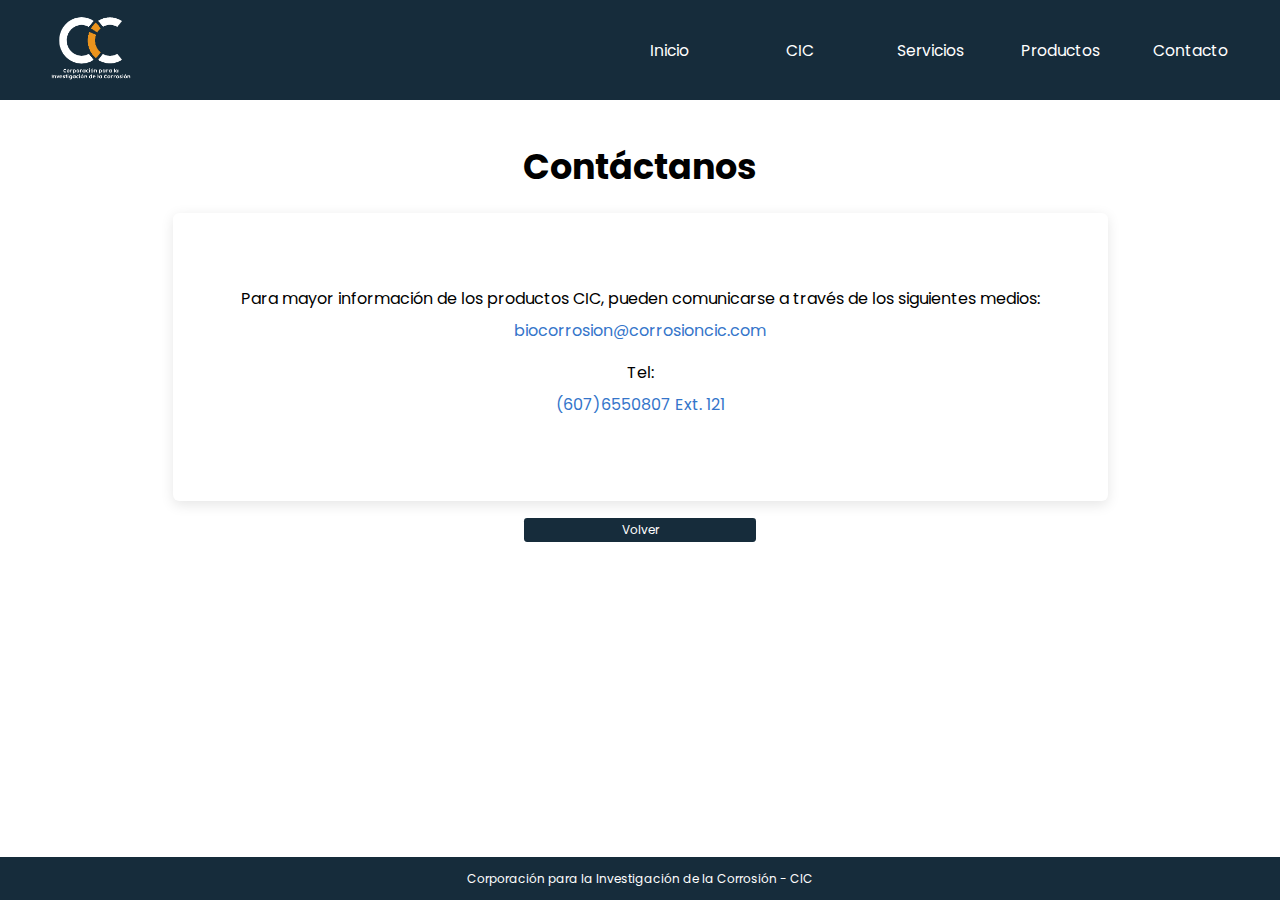
<file: contacto.html>
<!DOCTYPE html>
<html lang="en">

<head>
    <meta charset="UTF-8">
    <meta http-equiv="X-UA-Compatible" content="IE=edge">
    <meta name="viewport" content="width=device-width, initial-scale=1.0">
    <link rel="stylesheet" href="productos.css">
    <title>Kits - Biocorrosión</title>
</head>

<body>

    <!-- Header -->

    <header class="header">
        <div class="header-container">
            <div class="logo">
                <a href="http://corrosion.uis.edu.co/webcic/index.php/es/sobre-la-cic/quienes-somos">
                    <img class="logo-image" src="img/logo-claro.png" alt="Logo">
                </a>
            </div>
            <nav class="navigation">
                <ul class="nav-list">
                    <a href="index.html#home" class="nav-item">
                        <li>Inicio</li>
                    </a>
                    <a href="http://corrosion.uis.edu.co/webcic/index.php/es/sobre-la-cic/quienes-somos"
                        class="nav-item">
                        <li>CIC</li>
                    </a>
                    <a href="index.html#services" class="nav-item">
                        <li>Servicios</li>
                    </a>
                    <a href="index.html#team" class="nav-item">
                        <li>Productos</li>
                    </a>
                    <a href="index.html#contact" class="nav-item">
                        <li>Contacto</li>
                    </a>
                </ul>
            </nav>
        </div>
    </header>

    <!-- Wrapper -->

    <div class="wrapper">

        <!-- Nuestros Productos -->

        <section class="team mt-5" id="team">

            <h2 class="heading">Contáctanos</h2>

            <div class="container-contacto">

                <div class="teamBx-viales">

                    <div class="box-contacto">

                        <div class="content">
                            <p class="contacto-texto">
                                Para mayor información de los productos CIC, pueden comunicarse a través de los siguientes medios:
                                <span class="blue-text">biocorrosion@corrosioncic.com</span>
                                Tel: <span class="blue-text">(607)6550807 Ext. 121</span>

                            </p>
                        </div>

                    </div>

                </div>

            </div>

            <div class="div-volver">
                <a class="btn-volver" href="producto-viales.html">Volver</a>
            </div>

        </section>

    </div>

    <!-- Footer -->

    <section class="footer">
        <p class="text">Corporación para la Investigación de la Corrosión - CIC</p>
    </section>

    <script src="main.js"></script>
</body>

</html>
</file>
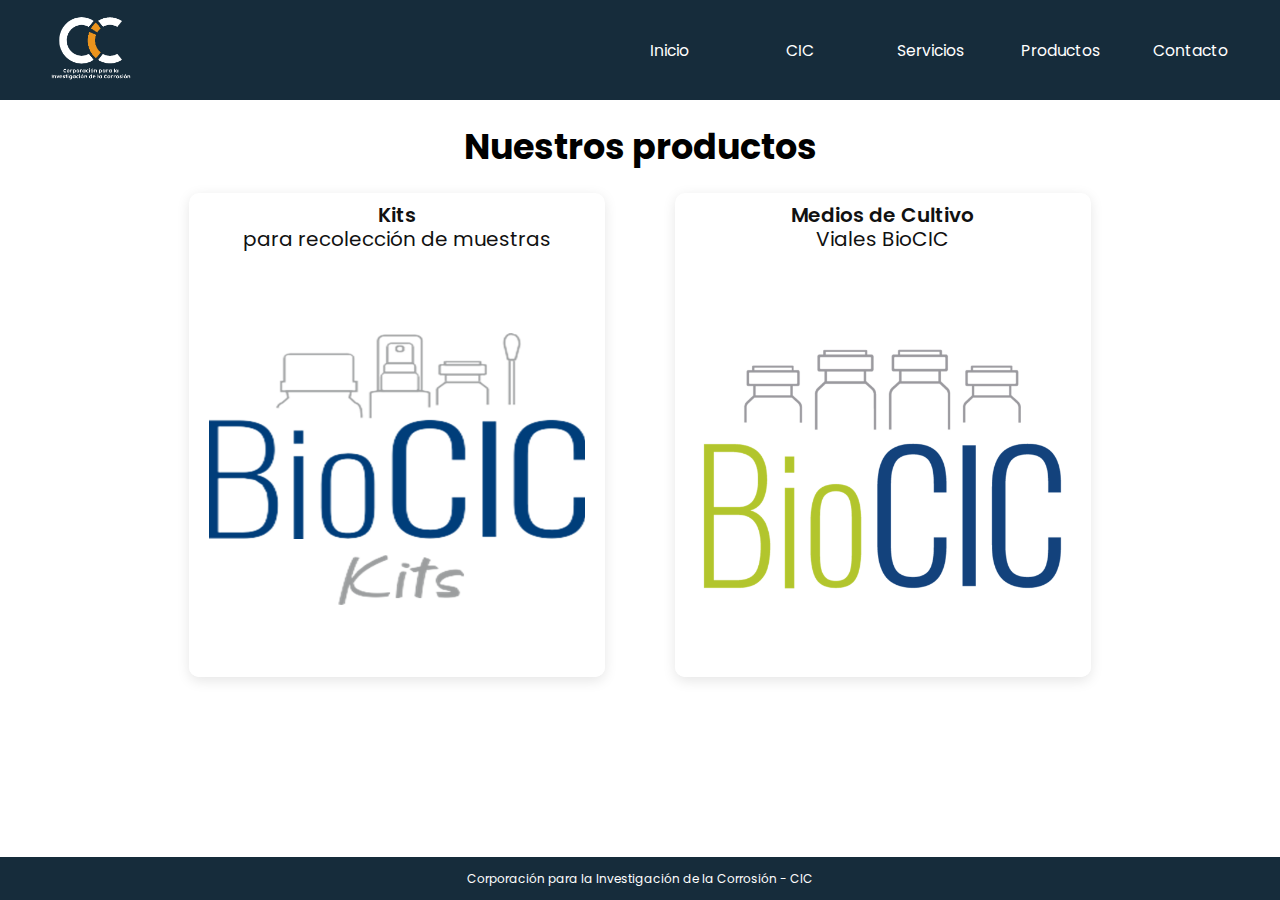
<file: kits.html>
<!DOCTYPE html>
<html lang="en">

<head>
    <meta charset="UTF-8">
    <meta http-equiv="X-UA-Compatible" content="IE=edge">
    <meta name="viewport" content="width=device-width, initial-scale=1.0">
    <link rel="stylesheet" href="kits-style.css">
    <title>Kits - Biocorrosión</title>
</head>

<body>

    <!-- Header -->

    <header class="header">
        <div class="header-container">
            <div class="logo">
                <a href="http://corrosion.uis.edu.co/webcic/index.php/es/sobre-la-cic/quienes-somos">
                    <img class="logo-image" src="img/logo-claro.png" alt="Logo">
                </a>
            </div>
            <nav class="navigation">
                <ul class="nav-list">
                    <a href="index.html#home" class="nav-item">
                        <li>Inicio</li>
                    </a>
                    <a href="http://corrosion.uis.edu.co/webcic/index.php/es/sobre-la-cic/quienes-somos"
                        class="nav-item">
                        <li>CIC</li>
                    </a>
                    <a href="index.html#services" class="nav-item">
                        <li>Servicios</li>
                    </a>
                    <a href="index.html#team" class="nav-item">
                        <li>Productos</li>
                    </a>
                    <a href="index.html#contact" class="nav-item">
                        <li>Contacto</li>
                    </a>
                </ul>
            </nav>
        </div>
    </header>

    <!-- Wrapper -->

    <div class="wrapper">

        <!-- Nuestros Productos -->

        <section class="team" id="team">

            <h2 class="heading">Nuestros productos</h2>

            <div class="container">

                <div class="teamBx">

                    <a href="producto-kits.html">
                        <div class="box">

                            <h2>Kits <span>para recolección de muestras</span> </h2>

                            <div class="imgBx">
                                <img src="img/Diapositiva2.png" alt="Card_Image_Liquidas">
                            </div>

                        </div>
                    </a>

                </div>

                <div class="teamBx">

                    <a href="producto-viales.html">
                        <div class="box">

                            <h2>Medios de Cultivo <span>Viales BioCIC</span> </h2>

                            <div class="imgBx">
                                <img src="img/Diapositiva1.png" alt="Card_Image_Solidas">
                            </div>

                        </div>
                    </a>

                </div>

            </div>

        </section>


    </div>

    <!-- Footer -->

    <section class="footer">
        <p class="text">Corporación para la Investigación de la Corrosión - CIC</p>
    </section>

    <script src="main.js"></script>
</body>

</html>
</file>
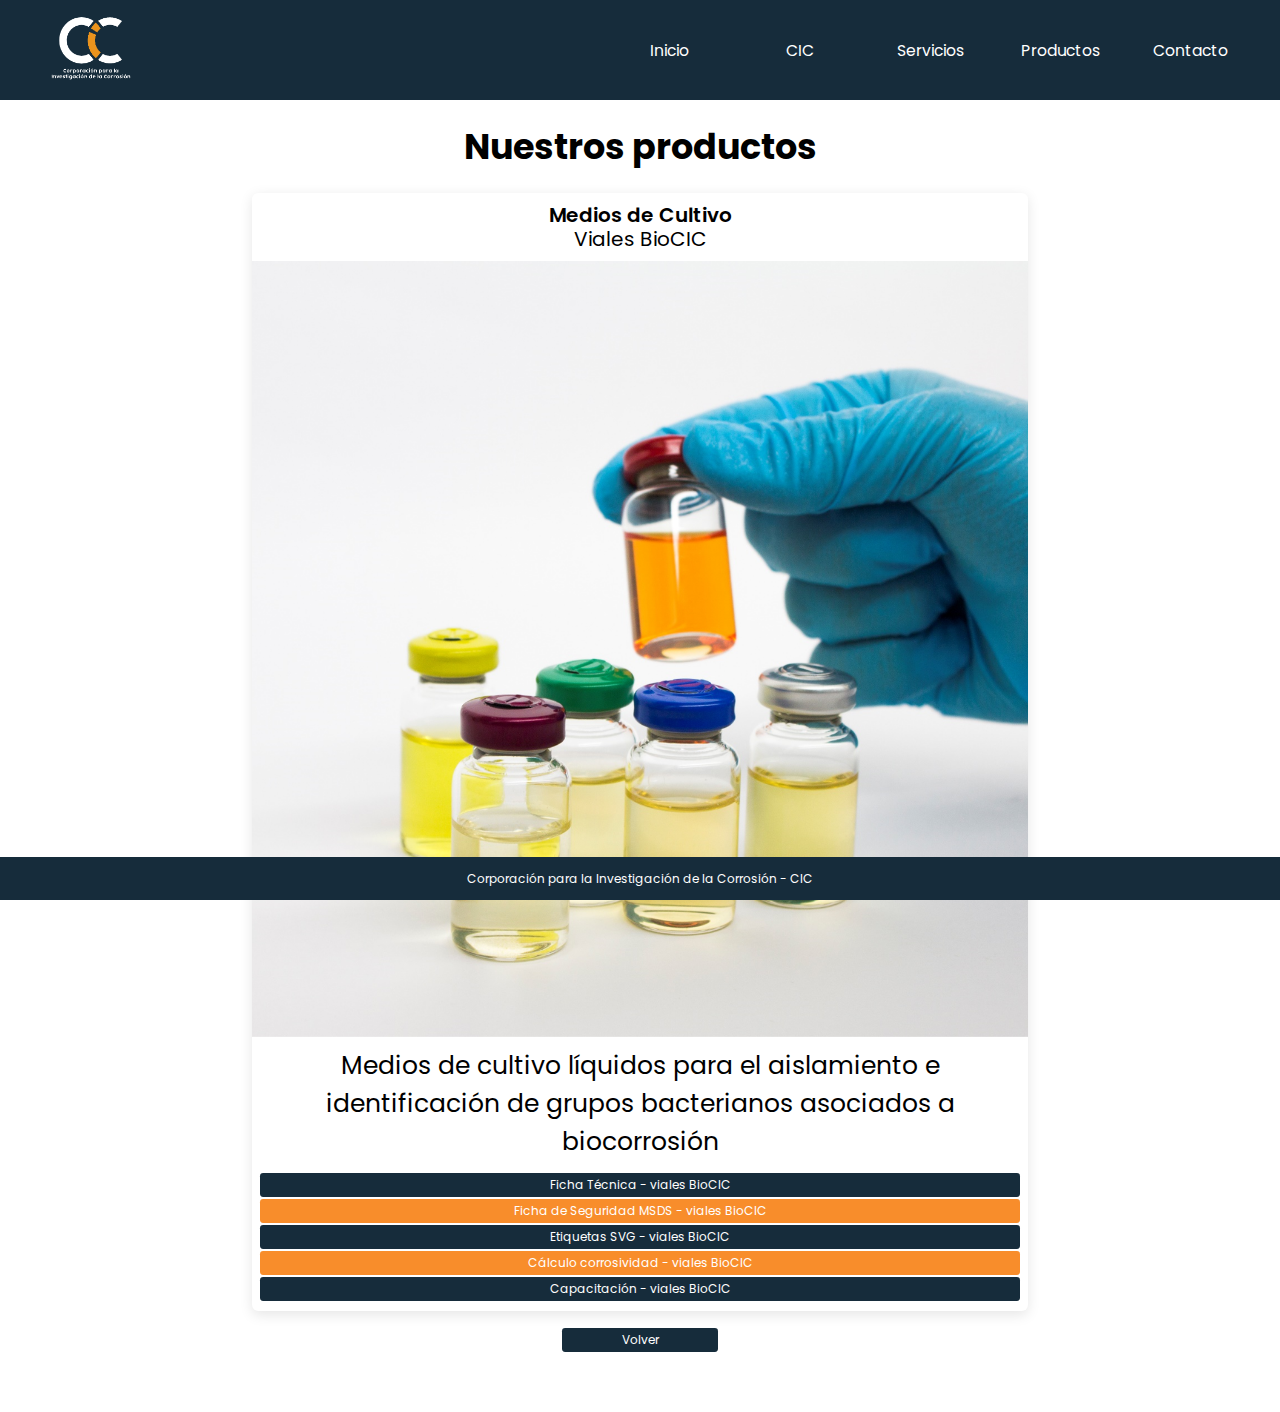
<file: producto-viales.html>
<!DOCTYPE html>
<html lang="en">

<head>
    <meta charset="UTF-8">
    <meta http-equiv="X-UA-Compatible" content="IE=edge">
    <meta name="viewport" content="width=device-width, initial-scale=1.0">
    <link rel="stylesheet" href="productos.css">
    <title>Kits - Biocorrosión</title>
</head>

<body>

    <!-- Header -->

    <header class="header">
        <div class="header-container">
            <div class="logo">
                <a href="http://corrosion.uis.edu.co/webcic/index.php/es/sobre-la-cic/quienes-somos">
                    <img class="logo-image" src="img/logo-claro.png" alt="Logo">
                </a>
            </div>
            <nav class="navigation">
                <ul class="nav-list">
                    <a href="index.html#home" class="nav-item">
                        <li>Inicio</li>
                    </a>
                    <a href="http://corrosion.uis.edu.co/webcic/index.php/es/sobre-la-cic/quienes-somos"
                        class="nav-item">
                        <li>CIC</li>
                    </a>
                    <a href="index.html#services" class="nav-item">
                        <li>Servicios</li>
                    </a>
                    <a href="index.html#team" class="nav-item">
                        <li>Productos</li>
                    </a>
                    <a href="index.html#contact" class="nav-item">
                        <li>Contacto</li>
                    </a>
                </ul>
            </nav>
        </div>
    </header>

    <!-- Wrapper -->

    <div class="wrapper">

        <!-- Nuestros Productos -->

        <section class="team-viales" id="team">

            <h2 class="heading">Nuestros productos</h2>

            <div class="container-viales">

                <div class="teamBx-viales">

                    <div class="box">

                        <h2>Medios de Cultivo <span>Viales BioCIC</span> </h2>

                        <div class="imgBx">
                            <img src="img/Diapositiva3.png" alt="Card_Image_Solidas">
                        </div>

                        <div class="content">
                            <span class="span-viales">
                                Medios de cultivo líquidos para el aislamiento e identificación de grupos bacterianos
                                asociados a biocorrosión
                            </span>
                            <a class="card-botton" href="docs/BioCIC - Ficha técnica.pdf" download>Ficha Técnica -
                                viales BioCIC</a>
                            <a class="card-botton" href="docs/MSDS - BioCIC 2023.pdf" download>Ficha de Seguridad MSDS -
                                viales BioCIC</a>
                            <a class="card-botton" href="docs/BioCIC - ETIQUETAS SGA.pdf" download>Etiquetas
                                SVG - viales BioCIC</a>
                            <a class="card-botton" href="video-kits.html">Cálculo corrosividad - viales
                                BioCIC</a>
                            <a class="card-botton" href="contacto.html">Capacitación - viales BioCIC</a>
                        </div>

                    </div>

                </div>

            </div>

            <div class="div-volver">
                <a class="btn-volver" href="kits.html">Volver</a>
            </div>

            <!-- <dialog id="dialog">
                <div class="dialog-container">
                    <h2 class="dialog-title">Hello.</h2>
                    <p class="dialog-text">A CSS-only modal based on the <a
                            href="https://developer.mozilla.org/es/docs/Web/CSS/::backdrop"
                            target="_blank">::backdrop</a> pseudo-class. Hope you find it helpful.</p>
                    <p class="dialog-text">You can also change the styles of the <code>::backdrop</code> from the CSS.
                    </p>
                    <button onclick="window.dialog.close();" aria-label="close" class="x">❌</button>
                </div>
            </dialog> -->

        </section>

    </div>

    <!-- Footer -->

    <section class="footer">
        <p class="text">Corporación para la Investigación de la Corrosión - CIC</p>
    </section>

    <script src="main.js"></script>
</body>

</html>
</file>
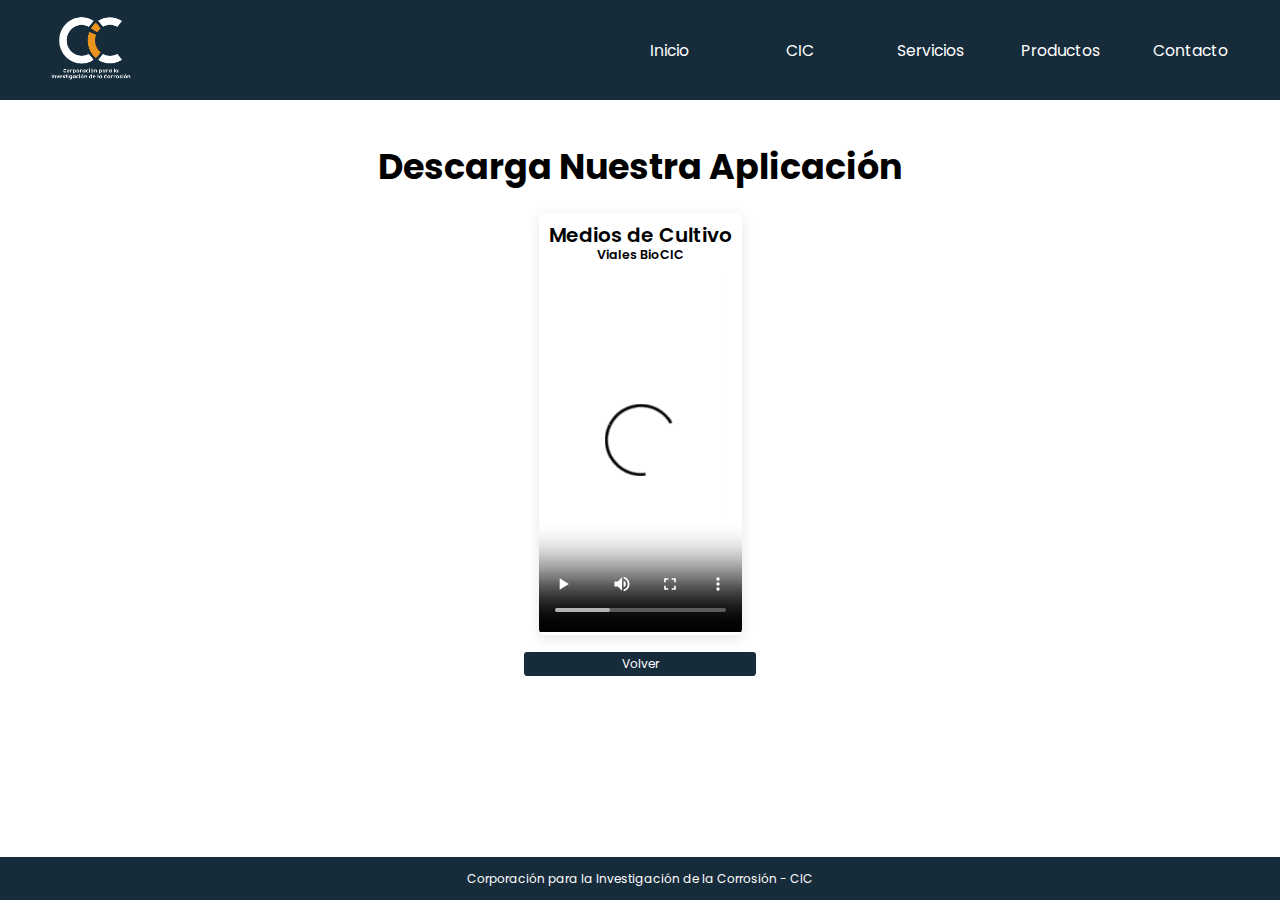
<file: video-kits.html>
<!DOCTYPE html>
<html lang="en">

<head>
    <meta charset="UTF-8">
    <meta http-equiv="X-UA-Compatible" content="IE=edge">
    <meta name="viewport" content="width=device-width, initial-scale=1.0">
    <link rel="stylesheet" href="productos.css">
    <title>Kits - Biocorrosión</title>
</head>

<body>

    <!-- Header -->

    <header class="header">
        <div class="header-container">
            <div class="logo">
                <a href="http://corrosion.uis.edu.co/webcic/index.php/es/sobre-la-cic/quienes-somos">
                    <img class="logo-image" src="img/logo-claro.png" alt="Logo">
                </a>
            </div>
            <nav class="navigation">
                <ul class="nav-list">
                    <a href="index.html#home" class="nav-item">
                        <li>Inicio</li>
                    </a>
                    <a href="http://corrosion.uis.edu.co/webcic/index.php/es/sobre-la-cic/quienes-somos"
                        class="nav-item">
                        <li>CIC</li>
                    </a>
                    <a href="index.html#services" class="nav-item">
                        <li>Servicios</li>
                    </a>
                    <a href="index.html#team" class="nav-item">
                        <li>Productos</li>
                    </a>
                    <a href="index.html#contact" class="nav-item">
                        <li>Contacto</li>
                    </a>
                </ul>
            </nav>
        </div>
    </header>

    <!-- Wrapper -->

    <div class="wrapper">

        <!-- Nuestros Productos -->

        <section class="team mt-5" id="team">

            <h2 class="heading">Descarga Nuestra Aplicación</h2>

            <div class="container-viales">

                <div class="teamBx-viales">

                    <div class="box-vid">

                        <h2>Medios de Cultivo <span>Viales BioCIC</span> </h2>

                        <video id="miVideo" width="640" height="360" controls>
                            <source src="vid/BioCIC-app.mp4" type="video/mp4">
                            Tu navegador no admite la reproducción de videos.
                        </video>

                    </div>

                </div>

            </div>

            <div class="div-volver">
                <a class="btn-volver" href="producto-viales.html">Volver</a>
            </div>

        </section>

    </div>

    <!-- Footer -->

    <section class="footer">
        <p class="text">Corporación para la Investigación de la Corrosión - CIC</p>
    </section>

    <script src="main.js"></script>
</body>

</html>
</file>
<file: productos.css>
@import url("https://fonts.googleapis.com/css2?family=Poppins:wght@200;300;400;500;600;700;800&family=Roboto&display=swap");

:root {
  --blanco: #fff;
  --blanco-carta: #e4e4e4;
  --azul: #3475ca;
  --negro: #111;
  --azul-oscuro: #162c3b;
  --azul-service: #07182e;
  --naranja: #f88d2b;
  --naranja-oscuro: #c7701f;
  --gris: #3d4543;
  --gris-oscuro: #333;
  --fondo-header: #f5f5f5;
}

* {
  margin: 0;
  padding: 0;
  font-size: 62.5%;
  /* 1 REM = 10px */
  box-sizing: border-box;
  scroll-behavior: smooth;
  font-family: "Poppins", sans-serif;
}

body {
  background: var(--blanco);
}

/* --- Globales Start --- */

.mt-5 {
  margin-top: 2rem;
}

.content .blue-text {
  display: block;
  font-size: 1.6rem;
  color: var(--azul);
}

/* --- Globales End --- */

/* --- Start of Enlatado section --- */

.enlatado {
  display: flex;
  flex-direction: column;
}

/* --- End of Enlatado section --- */

/* --- Start of Header section --- */

.header {
  height: 10rem;
  position: fixed;
  width: 100%;
  top: 0;
  z-index: 999;
  transition: height 0.3s ease;
  overflow: hidden;
  transition: 0.5s ease-in-out;
  background: var(--azul-oscuro);
}

.header-container {
  display: flex;
  align-items: center;
  justify-content: space-between;
  gap: 3rem;
  height: 100%;
  max-width: 100%;
  margin: 0 auto;
}

.header.scrolled {
  height: 5rem;
}

.logo {
  width: 40%;
}

.logo-image {
  padding: 0.8rem;
  margin-left: 4rem;
  width: 20%;
  height: auto;
  transition: 0.5s ease-in-out;
}

.navigation {
  display: flex;
  align-items: center;
  justify-content: center;
  height: 100%;
  width: 50%;
  margin-right: 3rem;
}

.nav-list {
  display: flex;
  list-style: none;
  margin: 0;
  padding: 0;
  gap: 1.2rem;
  height: 100%;
  width: 100%;
}

.nav-item {
  color: var(--blanco) !important;
  display: flex;
  justify-content: center;
  align-items: center;
  height: 100%;
  width: 100%;
  font-size: 2.5rem;
}

.nav-item:hover {
  background: var(--blanco);
  color: var(--azul-oscuro) !important;
  cursor: pointer;
}

.nav-item a {
  text-align: center;
  width: 100%;
  text-decoration: none;
}

.nav-item:hover a {
  color: var(--blanco);
  font-size: 1.2rem;
}

/* --- End of Header section --- */

/* --- Start of Container section --- */

.wrapper {
  margin-top: 4rem;
  margin-bottom: 2rem;
  position: relative;
  display: flex;
  justify-content: center;
  align-items: center;
  width: 100%;
  height: 100%;
  overflow: hidden;
}

.team {
  text-align: center;
  padding: 3rem 6rem;
  width: 100%;
}

.team-viales {
  text-align: center;
  padding: 3rem 6rem;
  width: 70%;
}

.heading {
  margin-top: 5rem;
  font-size: 3.5rem;
}

.container {
  display: flex;
  justify-content: space-between;
  align-items: center;
  flex-wrap: wrap;
  margin-top: 3.75rem;
  padding: 0rem 6rem;
  margin-bottom: 1.5rem;
}

.container-viales {
  display: flex;
  justify-content: center;
  align-items: center;
  flex-wrap: wrap;
  margin-top: 2rem;
  margin-bottom: 1.5rem;
}

.container-contacto {
  display: flex;
  justify-content: center;
  align-items: center;
  flex-wrap: wrap;
  margin-top: 2rem;
  margin-bottom: 1.5rem;
}

.teamBx {
  width: 30%;
}

.box,
.box-vid,
.box-contacto {
  position: relative;
  background: var(--blanco);
  width: 100%;
  height: 100%;
  border-radius: 0.625rem;
  overflow: hidden;
  box-shadow: 0 0.3125rem 1.25rem rgba(0, 0, 0, 0.1);
  transition: 0.1s ease-in-out;
}

.box-contacto {
  padding: 3rem;
}

.box:hover {
  border: 0.2rem solid var(--azul-oscuro);
}

#miVideo {
  width: 100%;
}

.box h2,
.box-vid h2 {
  display: flex;
  flex-direction: column;
  font-size: 2rem;
  font-weight: 600;
  line-height: 1.2;
  margin: 1rem;
}

.box h2 span {
  font-size: 2rem;
  font-weight: 400;
}

.span-viales {
  font-size: 2.5rem !important;
}

.imgBx {
  position: relative;
  width: 100%;
  padding-top: 100%;
  overflow: hidden;
}

.imgBx img {
  background: var(--blanco);
  position: absolute;
  margin: 0;
  top: 0;
  left: 0;
  width: 100%;
  height: 100%;
  object-fit: cover;
}

.content {
  padding: 1rem 0.8rem;
  display: flex;
  flex-direction: column;
  align-items: center;
}

.content span {
  font-size: 1.3rem;
  font-weight: 400;
  margin-bottom: 1rem;
}

.card-botton {
  border: none;
  background-color: var(--azul-oscuro);
  color: var(--blanco) !important;
  text-align: center;
  font-size: 1.2rem;
  color: var(--blanco);
  margin-top: 0.2rem;
  border-radius: 0.313rem;
  padding: 0.3rem;
  cursor: pointer;
  width: 100%;
}

.card-botton:nth-child(2n + 1) {
  background: var(--naranja);
}

.card-botton:hover {
  background-color: var(--azul-service);
  cursor: pointer;
}

.card-botton:nth-child(2n + 1):hover {
  background: var(--naranja-oscuro);
}

a:link,
a:visited,
a:active {
  text-decoration: none;
  color: var(--gris-oscuro);
}

/* ul li:nth-child(4n + 4) {
    border: 2px solid red;
} */

.div-volver {
  width: 20%;
  display: flex;
  justify-content: center;
  align-items: center;
  margin: auto;
  margin-bottom: 1rem;
}

.btn-volver {
  display: flex;
  justify-content: center;
  align-items: center;
  border: none;
  background-color: var(--azul-oscuro);
  color: var(--blanco) !important;
  text-align: center;
  font-size: 1.2rem;
  color: var(--blanco);
  margin-top: 0.2rem;
  border-radius: 0.313rem;
  padding: 0.3rem;
  cursor: pointer;
  width: 100%;
}

.btn-volver:hover {
  background-color: var(--azul-service);
}

/* --- End of Container section --- */

/* --- Start of Footer Section --- */

.footer {
  position: fixed;
  width: 100%;
  background: var(--azul-oscuro);
  padding: 1.25rem 6.25rem;
  display: flex;
  justify-content: center;
  align-items: center;
  margin-top: 2rem;
  margin: 0;
  bottom: 0;
}

.footer .text {
  color: var(--blanco);
  font-size: 1.2rem;
}

.footer ul {
  display: flex;
  justify-content: center;
  align-items: center;
}

.footer ul li {
  list-style: none;
}

.footer ul li a {
  text-decoration: none;
  margin: 0 0.625rem;
}

.footer ul li a img {
  max-width: 1.25rem;
  filter: invert(1);
}

/* --- End of Footer Section --- */

/* --- Start of Media Querys --- */

@media (max-width: 1050px) {
  .wrapper {
    justify-content: center;
    align-items: center;
  }

  .card-section {
    margin: 0.5rem;
    padding: 0.75rem;
    top: 2rem;
  }

  .servicios-bio {
    margin-left: 0;
    font-size: 2rem;
    text-align: center;
  }

  .box h2 {
    font-size: 1.5rem;
    font-weight: 400;
    line-height: 1;
    margin: 0.8rem;
  }

  .span-viales {
    font-size: 1.8rem !important;
  }

  .card-list {
    gap: 0.3em;
  }

  .card {
    display: flex;
    justify-content: center;
    margin: 0.75rem;
    flex-direction: column;
  }

  .card-botton {
    width: 90%;
    font-size: 1rem;
    padding: 0.5rem;
  }

  .footer {
    padding: 0.2rem 2rem;
    flex-direction: column;
  }

  .footer .text {
    font-size: 1.2rem;
  }

  .footer ul {
    margin-top: 0.2rem;
    font-size: 0.75rem;
  }

  .div-volver {
    width: 40%;
  }
}

@media (max-width: 900px) {
  .header {
    height: 8rem;
  }

  .header-container {
    display: flex;
    justify-content: center;
    padding: 0.8rem;
    gap: 2rem;
  }

  .header.scrolled {
    height: 5rem;
  }

  .logo-image {
    padding: 0.8rem;
    width: 30%;
    transition: 0.3s ease-in-out;
  }

  .logo-image:hover {
    scale: 1.1;
  }

  .nav-list {
    gap: 0.6rem;
  }

  .nav-item {
    margin-right: 0.7rem;
    margin-bottom: 0;
  }

  .nav-item li {
    font-size: 1.4rem;
  }

  .team {
    padding: 15rem 3rem;
  }

  .heading {
    margin-top: 3rem;
    margin-bottom: 5rem;
  }

  .container {
    padding: 5rem 0rem;
    margin-bottom: 0.5rem;
  }

  .teamBx {
    width: 31%;
  }

  .box h2 {
    font-size: 1.2rem;
    font-weight: 600;
    margin-top: 1rem;
  }

  .content {
    padding: 0.4rem 0.6rem;
  }

  .content span {
    font-size: 0.9rem;
  }

  .card-botton {
    font-size: 0.9rem;
    margin-left: 0.75rem;
    width: 90%;
  }
}

@media (max-width: 700px) {
  .header {
    height: 8rem;
  }

  .header-container {
    display: flex;
    justify-content: center;
  }

  .logo-image {
    width: 60%;
    margin-left: 2.3rem;
  }

  .navigation {
    width: 60%;
    margin-right: 2rem;
  }

  .nav-list {
    padding-bottom: 0.5rem;
    position: relative;
    top: 0.5rem;
    margin-right: 1rem;
  }

  .nav-item li {
    font-size: 1rem;
  }

  .wrapper {
    margin-top: 0rem;
  }

  .team {
    padding: 10rem 3rem;
  }

  .heading {
    margin-top: 1rem;
    margin-bottom: 0.5rem;
  }

  .container {
    padding: 0.5rem 0rem;
  }

  .teamBx {
    width: 100%;
    margin-bottom: 2rem;
  }

  .btn-volver {
    width: 85%;
    min-height: 5rem;
  }
}

/* @media (min-width: 500px) and (max-width: 600px) */

@media (max-width: 450px) {

  .mt-5 {
    margin-top: 5rem;
  }

  .team-viales {
    padding: 1.5rem 3rem;
    width: 100%;
  }

  .header {
    height: 8rem;
    padding-top: 0.5rem;
  }

  .header-container {
    margin-top: 0.5rem;
    gap: 0.05rem;
    flex-direction: column;
  }

  .header.scrolled .header-container {
    margin-top: 0;
  }

  .header.scrolled {
    height: 5rem;
  }

  .logo {
    margin-bottom: 1rem;
    text-align: center;
  }

  .header.scrolled .logo {
    margin-top: 1rem;
  }

  .logo-image {
    padding-bottom: 0.3rem;
    padding: 0;
    width: 40%;
    margin-right: 0;
    margin-left: 0;
  }

  .navigation {
    display: flex;
    height: 100%;
    width: 70%;
    transition: 0.3s ease-in-out;
    margin-right: 0;
  }

  .nav-list {
    padding-bottom: 0.5rem;
    position: relative;
    top: -0.5rem;
  }

  .header.scrolled .nav-list {
    display: none;
  }

  .nav-item {
    margin: 0 auto;
  }

  .nav-item li {
    font-size: 1rem;
    font-weight: 700;
  }

  .team {
    display: flex;
    flex-direction: column;
    align-items: center;
    justify-content: center;
  }

  .heading {
    margin-top: 0.1rem;
    margin-bottom: 0.5rem;
    font-size: 3rem;
  }

  .container {
    margin-top: 1rem;
    padding: 0rem 0rem;
  }

  .teamBx {
    width: 90%;
    margin: 0.7rem auto;
  }

  .box h2 {
    font-size: 2rem;
  }

  .content span {
    padding: 0.2rem;
    font-size: 1.5rem;
  }

  .span-viales {
    font-size: 1.5rem !important;
  }

  .card-botton {
    width: 100%;
    font-size: 1.5rem;
    margin-top: 0.1rem;
    margin-bottom: 0.2rem;
  }

  .btn-volver {
    font-size: 1.6rem;
  }

  .footer {
    width: 100%;
  }

  .footer .text {
    width: 100%;
    padding: 0.5rem;
    font-size: 1.2rem;
  }

  .footer p {
    text-align: center;
  }

  .div-volver {
    width: 90%;
  }

  .teamBx-viales {
    width: 90%;
  }

  .contacto-texto {
    font-size: 1.8rem;
  }

  .card-botton {
    min-height: 5rem;
    display: flex;
    justify-content: center;
    align-items: center;
  }
}

.contacto-texto {
  padding: 3rem;
  color: #000;
  font-size: 1.6rem;
  line-height: 2;
}

/* --- End of Media Querys --- */

/*Dialog Styles*/
/* dialog {
  display: flex;
  justify-content: center;
  align-items: center;
  margin: auto;
  padding: 1rem 3rem;
  background: white;
  width: 80%;
  min-height: 30rem;
  padding-top: 2rem;
  border-radius: 20px;
  border: 0;
  box-shadow: 0 5px 30px 0 rgb(0 0 0 / 10%);
  animation: fadeIn 1s ease both;
}

dialog::backdrop {
  animation: fadeIn 1s ease both;
  background: rgb(255 255 255 / 40%);
  z-index: 2;
  backdrop-filter: blur(20px);
}

.dialog-title {
  font-size: 3.6rem;
}

.dialog-text {
  color: #000;
  font-size: 1.6rem;
  line-height: 2;
}

.x {
  filter: grayscale(1);
  border: none;
  background: none;
  position: absolute;
  top: 15px;
  right: 10px;
  transition: ease filter, transform 0.3s;
  cursor: pointer;
  transform-origin: center;
}

.x:hover {
  filter: grayscale(0);
  transform: scale(1.1);
}

@keyframes fadeIn {
  from {
    opacity: 0;
  }
  to {
    opacity: 1;
  }
} */
</file>
<file: kits-style.css>
@import url('https://fonts.googleapis.com/css2?family=Poppins:wght@200;300;400;500;600;700;800&family=Roboto&display=swap');

:root {
    --blanco: #fff;
    --blanco-carta: #e4e4e4;
    --azul: #3475ca;
    --negro: #111;
    --azul-oscuro: #162c3b;
    --azul-service: #07182E;
    --naranja: #F88D2B;
    --naranja-oscuro: #c7701f;
    --gris: #3d4543;
    --gris-oscuro: #333;
    --fondo-header: #f5f5f5;
}

* {
    margin: 0;
    padding: 0;
    font-size: 62.5%;
    /* 1 REM = 10px */
    box-sizing: border-box;
    scroll-behavior: smooth;
    font-family: 'Poppins', sans-serif;
}

body {
    background: var(--blanco);
}

/* --- Start of Enlatado section --- */

.enlatado {
    display: flex;
    flex-direction: column;
}

/* --- End of Enlatado section --- */

/* --- Start of Header section --- */

.header {
    height: 10rem;
    position: fixed;
    width: 100%;
    top: 0;
    z-index: 999;
    transition: height 0.3s ease;
    overflow: hidden;
    transition: 0.5s ease-in-out;
    background: var(--azul-oscuro);
}

.header-container {
    display: flex;
    align-items: center;
    justify-content: space-between;
    gap: 3rem;
    height: 100%;
    max-width: 100%;
    margin: 0 auto;
}

.header.scrolled {
    height: 5rem;
}

.logo {
    width: 40%;
}

.logo-image {
    padding: 0.8rem;
    margin-left: 4rem;
    width: 20%;
    height: auto;
    transition: 0.5s ease-in-out;
}

.navigation {
    display: flex;
    align-items: center;
    justify-content: center;
    height: 100%;
    width: 50%;
    margin-right: 3rem;
}

.nav-list {
    display: flex;
    list-style: none;
    margin: 0;
    padding: 0;
    gap: 1.2rem;
    height: 100%;
    width: 100%;
}

.nav-item {
    color: var(--blanco) !important;
    display: flex;
    justify-content: center;
    align-items: center;
    height: 100%;
    width: 100%;
    font-size: 2.5rem;
}

.nav-item:hover {
    background: var(--blanco);
    color: var(--azul-oscuro) !important;
    cursor: pointer;
}

.nav-item a {
    text-align: center;
    width: 100%;
    text-decoration: none;
}

.nav-item:hover a {
    color: var(--blanco);
    font-size: 1.2rem;
}

/* --- End of Header section --- */

/* --- Start of Container section --- */

.wrapper {
    margin-top: 4rem;
    margin-bottom: 3rem;
    position: relative;
    display: flex;
    justify-content: center;
    align-items: center;
    width: 100%;
    height: 100%;
    overflow: hidden;
}

.team {
    text-align: center;
    padding: 3rem 6rem;
    width: 100%;
}

.heading {
    margin-top: 5rem;
    font-size: 3.5rem;
}

.container {
    display: flex;
    justify-content: space-evenly;
    align-items: center;
    flex-wrap: wrap;
    margin-top: 2rem;
    padding: 0rem 6rem;
}

.teamBx {
    width: 40%;
}

.box {
    position: relative;
    background: var(--blanco);
    width: 100%;
    height: 100%;
    border-radius: 1rem;
    overflow: hidden;
    box-shadow: 0 0.3125rem 1.25rem rgba(0, 0, 0, 0.1);
    transition: 0.1s ease-in-out;
}

.box:hover {
    border: 0.2rem solid var(--azul-oscuro);
}

.box h2 {
    display: flex;
    flex-direction: column;
    font-size: 2rem;
    font-weight: 600;
    line-height: 1.2;
    margin: 1rem;
}

.box h2 span {
    font-size: 2rem;
    font-weight: 400;
}

.imgBx {
    position: relative;
    width: 100%;
    padding-top: 100%;
    overflow: hidden;
    display: flex;
    justify-content: center;
}

.imgBx img {
    padding: 2rem;
    background: var(--blanco);
    position: absolute;
    margin: 0;
    top: 0;
    left: 0;
    width: 100%;
    height: 100%;
    object-fit: cover;
}

.content {
    padding: 1rem 0.8rem;
    display: flex;
    flex-direction: column;
    align-items: center;
}

.card-botton {
    border: none;
    background-color: var(--azul-oscuro);
    color: var(--blanco) !important;
    text-align: center;
    font-size: 1.8rem;
    color: var(--blanco);
    margin-top: 0.2rem;
    margin-bottom: 1rem;
    border-radius: 0.313rem;
    padding: 0.3rem;
    cursor: pointer;
    width: 100%;
}

.card-botton:hover {
    background-color: var(--azul-service);
    cursor: pointer;
}

a:link,
a:visited,
a:active {
    text-decoration: none;
    color: #111;
}

/* --- End of Container section --- */

/* --- Start of Footer Section --- */

.footer {
    position: fixed;
    width: 100%;
    background: var(--azul-oscuro);
    padding: 1.25rem 6.25rem;
    display: flex;
    justify-content: center;
    align-items: center;
    margin-top: 2rem;
    margin: 0;
    bottom: 0;
}

.footer .text {
    color: var(--blanco);
    font-size: 1.2rem;
}

.footer ul {
    display: flex;
    justify-content: center;
    align-items: center;
}

.footer ul li {
    list-style: none;
}

.footer ul li a {
    text-decoration: none;
    margin: 0 0.625rem;
}

.footer ul li a img {
    max-width: 1.25rem;
    filter: invert(1);
}

/* --- End of Footer Section --- */

/* --- Start of Media Querys --- */

@media (max-width: 1050px) {

    .wrapper {
        justify-content: center;
        align-items: center;
    }

    .card-section {
        margin: 0.5rem;
        padding: 0.75rem;
        top: 2rem;
    }

    .servicios-bio {
        margin-left: 0;
        font-size: 2rem;
        text-align: center;
    }
    
    .team {
        padding: 15rem 3rem;
    }

    .box h2 {
        font-size: 1.5rem;
        line-height: 1;
        margin: 0.8rem;
    }

    .card-list {
        gap: 0.3em;
    }

    .card {
        display: flex;
        justify-content: center;
        margin: 0.75rem;
        flex-direction: column;
    }

    .card-botton {
        width: 90%;
        font-size: 1rem;
        padding: 0.5rem;
    }

    .footer {
        padding: 0.2rem 2rem;
        flex-direction: column;
    }

    .footer .text {
        font-size: 1.2rem;
    }

    .footer ul {
        margin-top: 0.2rem;
        font-size: 0.75rem;
    }

}

@media (max-width: 900px) {

    .header {
        height: 8rem;
    }

    .header-container {
        display: flex;
        justify-content: center;
        padding: 0.8rem;
        gap: 2rem;
    }

    .header.scrolled {
        height: 5rem;
    }

    .logo-image {
        padding: 0.8rem;
        width: 30%;
        transition: 0.3s ease-in-out;
    }

    .logo-image:hover {
        scale: 1.1;
    }

    .nav-list {
        gap: 0.6rem;
    }

    .nav-item {
        margin-right: 0.7rem;
        margin-bottom: 0;
    }

    .nav-item li {
        font-size: 1.4rem;
    }

    .heading {
        margin-top: 3rem;
        margin-bottom: 5rem;
    }

    .container {
        padding: 5rem 0rem;
    }

    .teamBx {
        width: 45%;
    }

    .box h2 {
        font-size: 1.5rem;
        margin-top: 1rem;
    }

    .box h2 span {
        font-size: 1.5rem;
    }

    .content {
        padding: 0.4rem 0.6rem;
    }

    .content span {
        font-size: 0.9rem;
    }

    .card-botton {
        font-size: 0.9rem;
        margin-left: 0.75rem;
        width: 90%;
    }

}

@media (max-width: 700px) {

    .header {
        height: 8rem;
    }

    .header-container {
        display: flex;
        justify-content: center;
    }

    .logo-image {
        width: 60%;
        margin-left: 2.3rem;
    }

    .navigation {
        width: 60%;
        margin-right: 2rem;
    }

    .nav-list {
        padding-bottom: 0.5rem;
        position: relative;
        top: 0.5rem;
        margin-right: 1rem;
    }

    .nav-item li {
        font-size: 1rem;
    }

    .wrapper {
        margin-top: 0rem;
    }

    .team {
        padding: 10rem 3rem;
    }

    .heading {
        margin-top: 1rem;
        margin-bottom: 0.5rem;
    }

    .container {
        padding: 0.5rem 0rem;
    }

    .teamBx {
        width: 100%;
        margin-bottom: 2rem;
    }

}

/* @media (min-width: 500px) and (max-width: 600px) */

@media (max-width: 400px) {

    .header {
        height: 8rem;
        padding-top: 0.5rem;
    }

    .header-container {
        margin-top: 0.5rem;
        gap: 0.05rem;
        flex-direction: column;
    }

    .header.scrolled .header-container {
        margin-top: 0;
    }

    .header.scrolled {
        height: 5rem;
    }

    .logo {
        margin-bottom: 1rem;
        text-align: center;
    }

    .header.scrolled .logo {
        margin-top: 1rem;
    }

    .logo-image {
        padding-bottom: 0.3rem;
        padding: 0;
        width: 40%;
        margin-right: 0;
        margin-left: 0;
    }

    .navigation {
        display: flex;
        height: 100%;
        width: 70%;
        transition: 0.3s ease-in-out;
        margin-right: 0;
    }

    .nav-list {
        padding-bottom: 0.5rem;
        position: relative;
        top: -0.5rem;
    }

    .header.scrolled .nav-list {
        display: none;
    }

    .nav-item {
        margin: 0 auto;
    }

    .nav-item li {
        font-size: 1rem;
        font-weight: 700;
    }

    .team {
        display: flex;
        flex-direction: column;
        align-items: center;
        justify-content: center;
    }

    .heading {
        margin-top: 0.1rem;
        margin-bottom: 0.5rem;
        font-size: 3rem;
    }

    .container {
        margin-top: 1rem;
        padding: 0rem 0rem;
    }

    .teamBx {
        width: 90%;
        margin: 0.7rem auto;
    }

    .box h2 {
        font-size: 2rem;
    }

    .content span {
        padding: 0.2rem;
        font-size: 1.5rem;
    }

    .card-botton {
        width: 100%;
        font-size: 1.5rem;
        margin-top: 0.1rem;
        margin-bottom: 0.2rem;
    }

    .footer {
        width: 100%;
    }

    .footer .text {
        width: 100%;
        padding: 0.5rem;
        font-size: 1.2rem;
    }

    .footer p {
        text-align: center;
    }

}

/* --- End of Media Querys --- */
</file>
